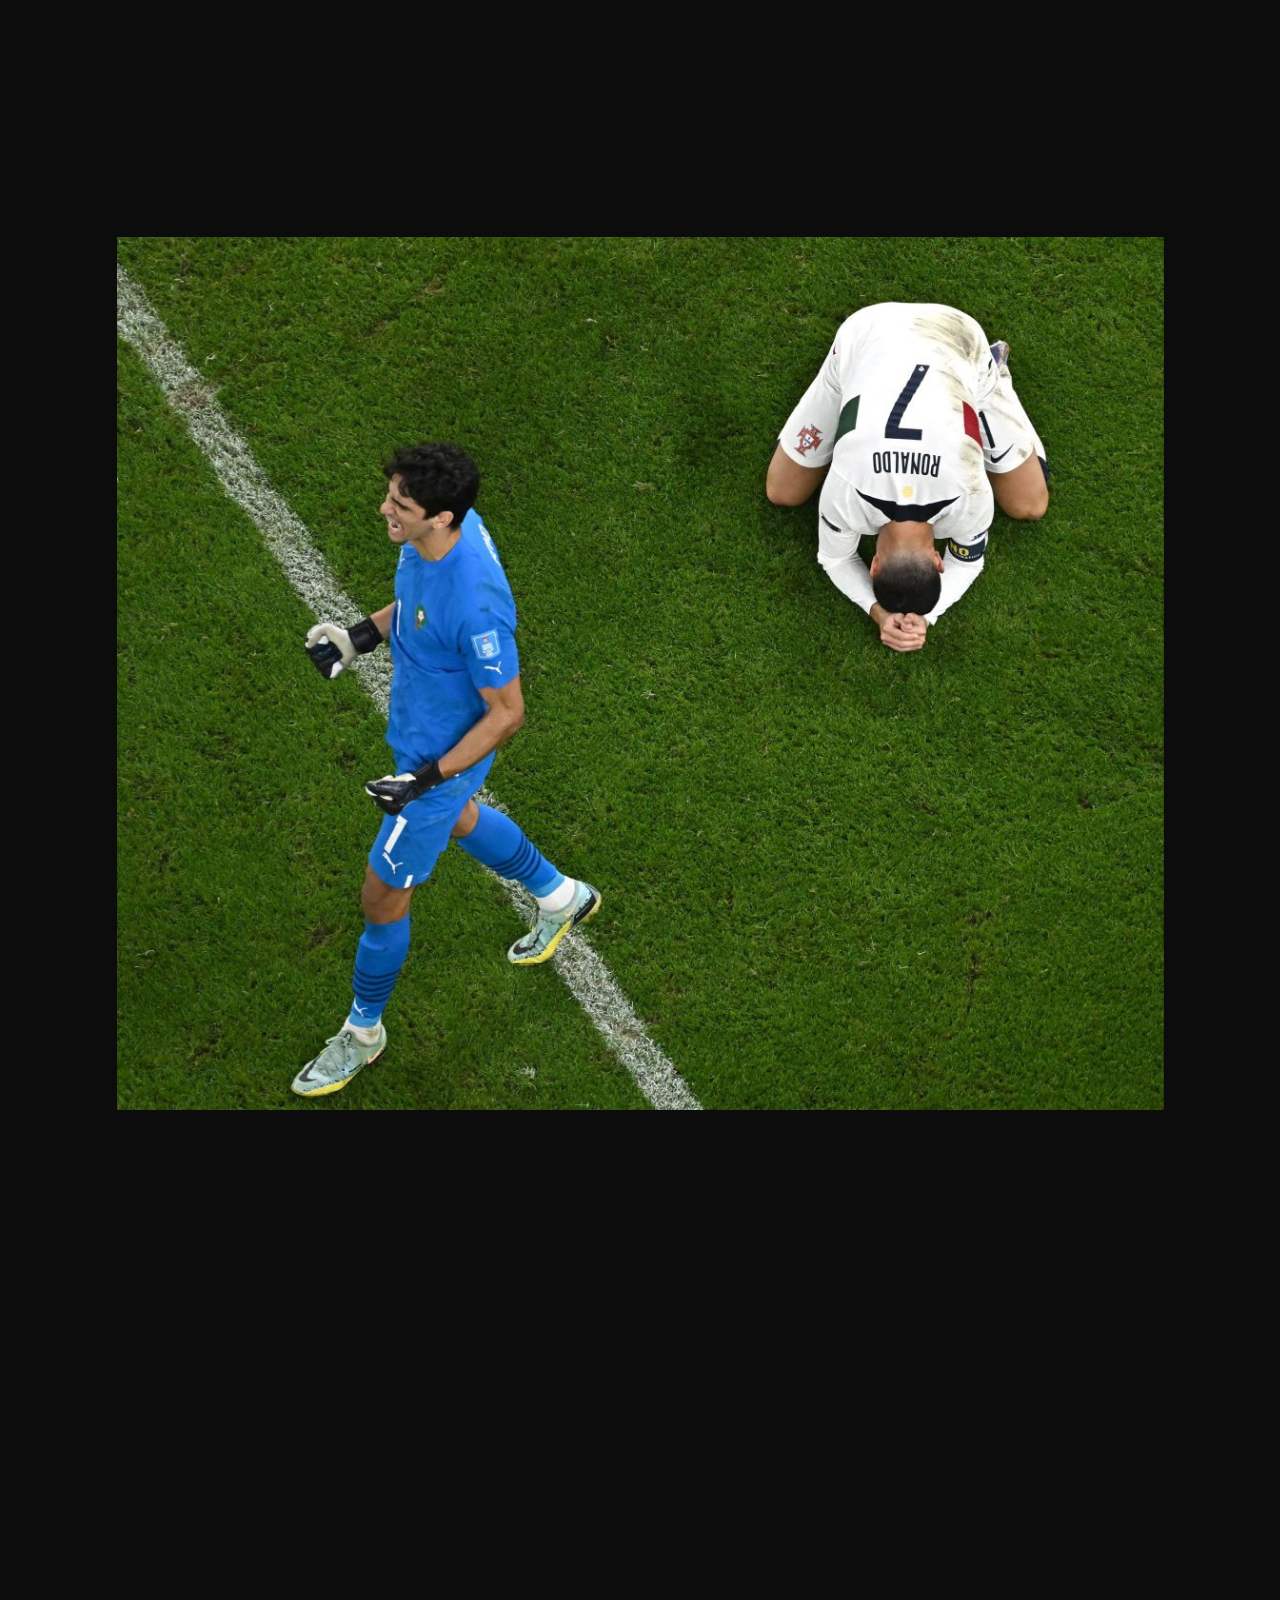
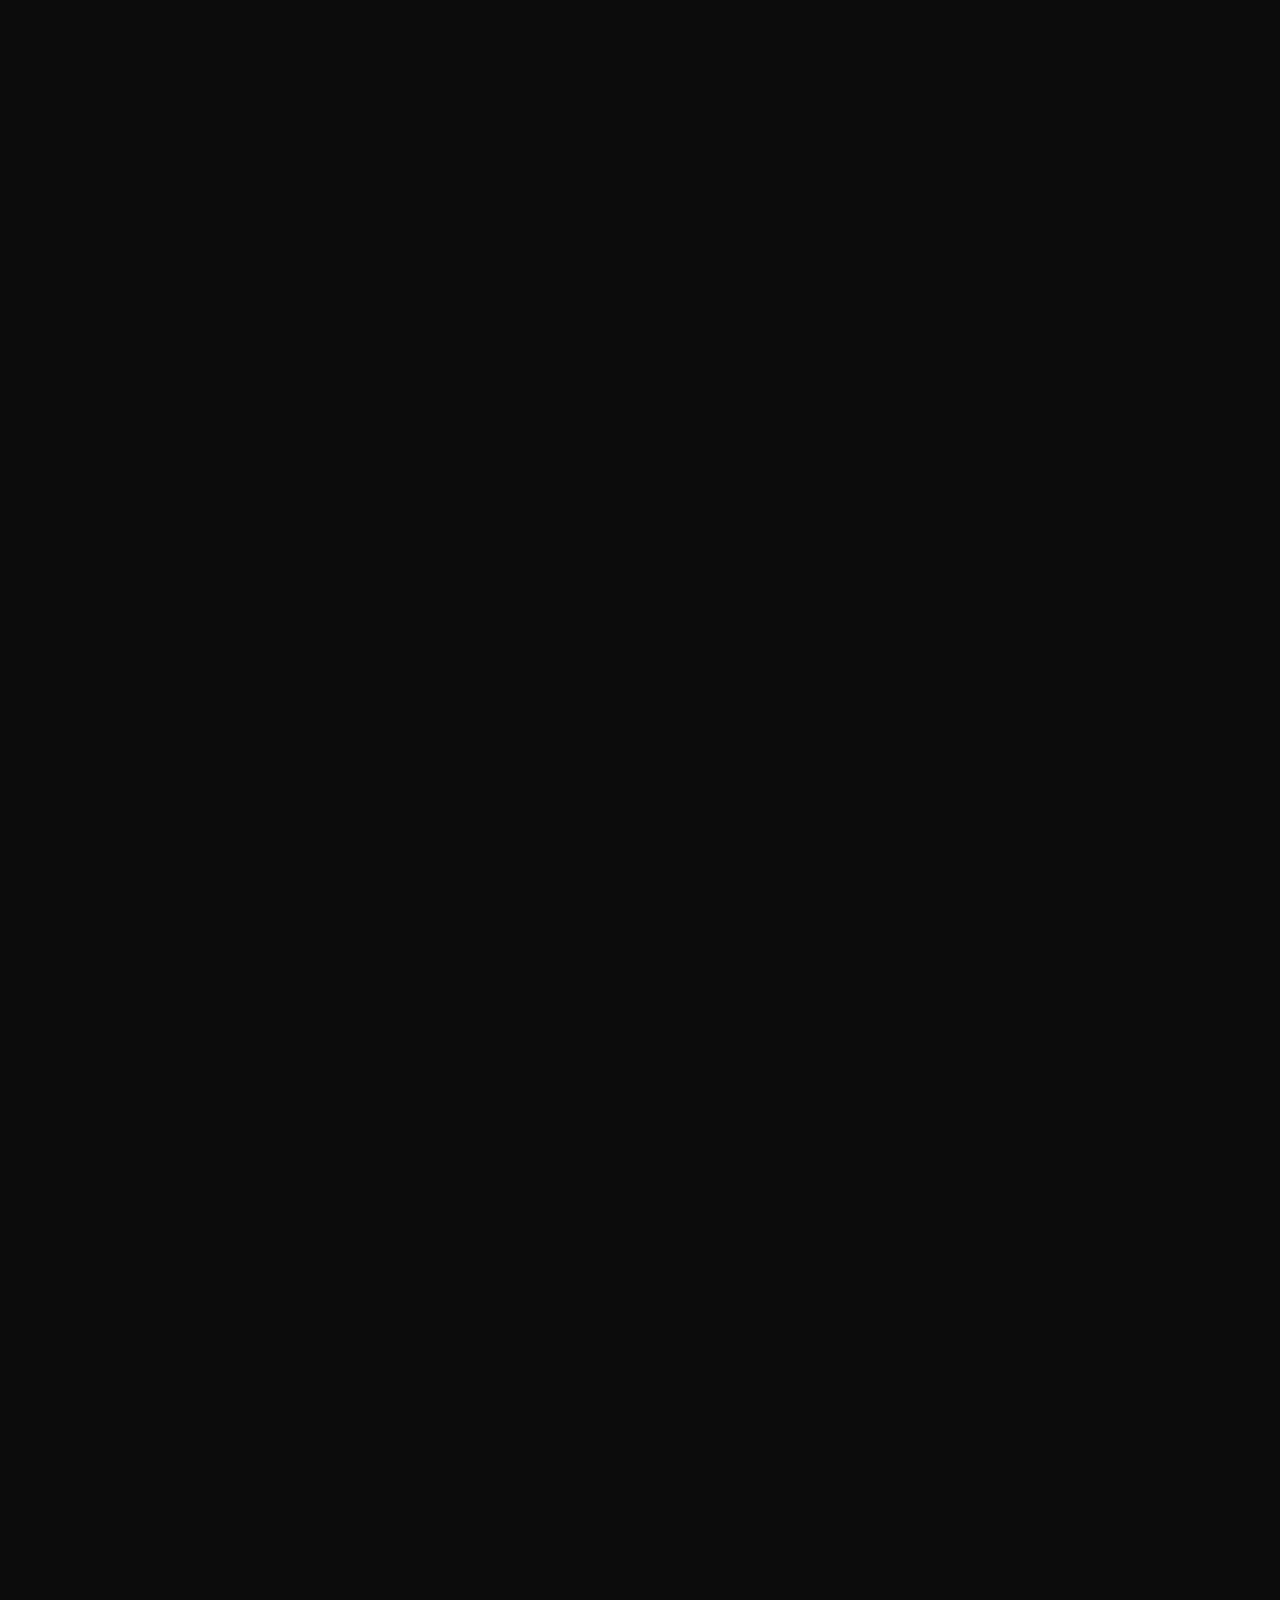
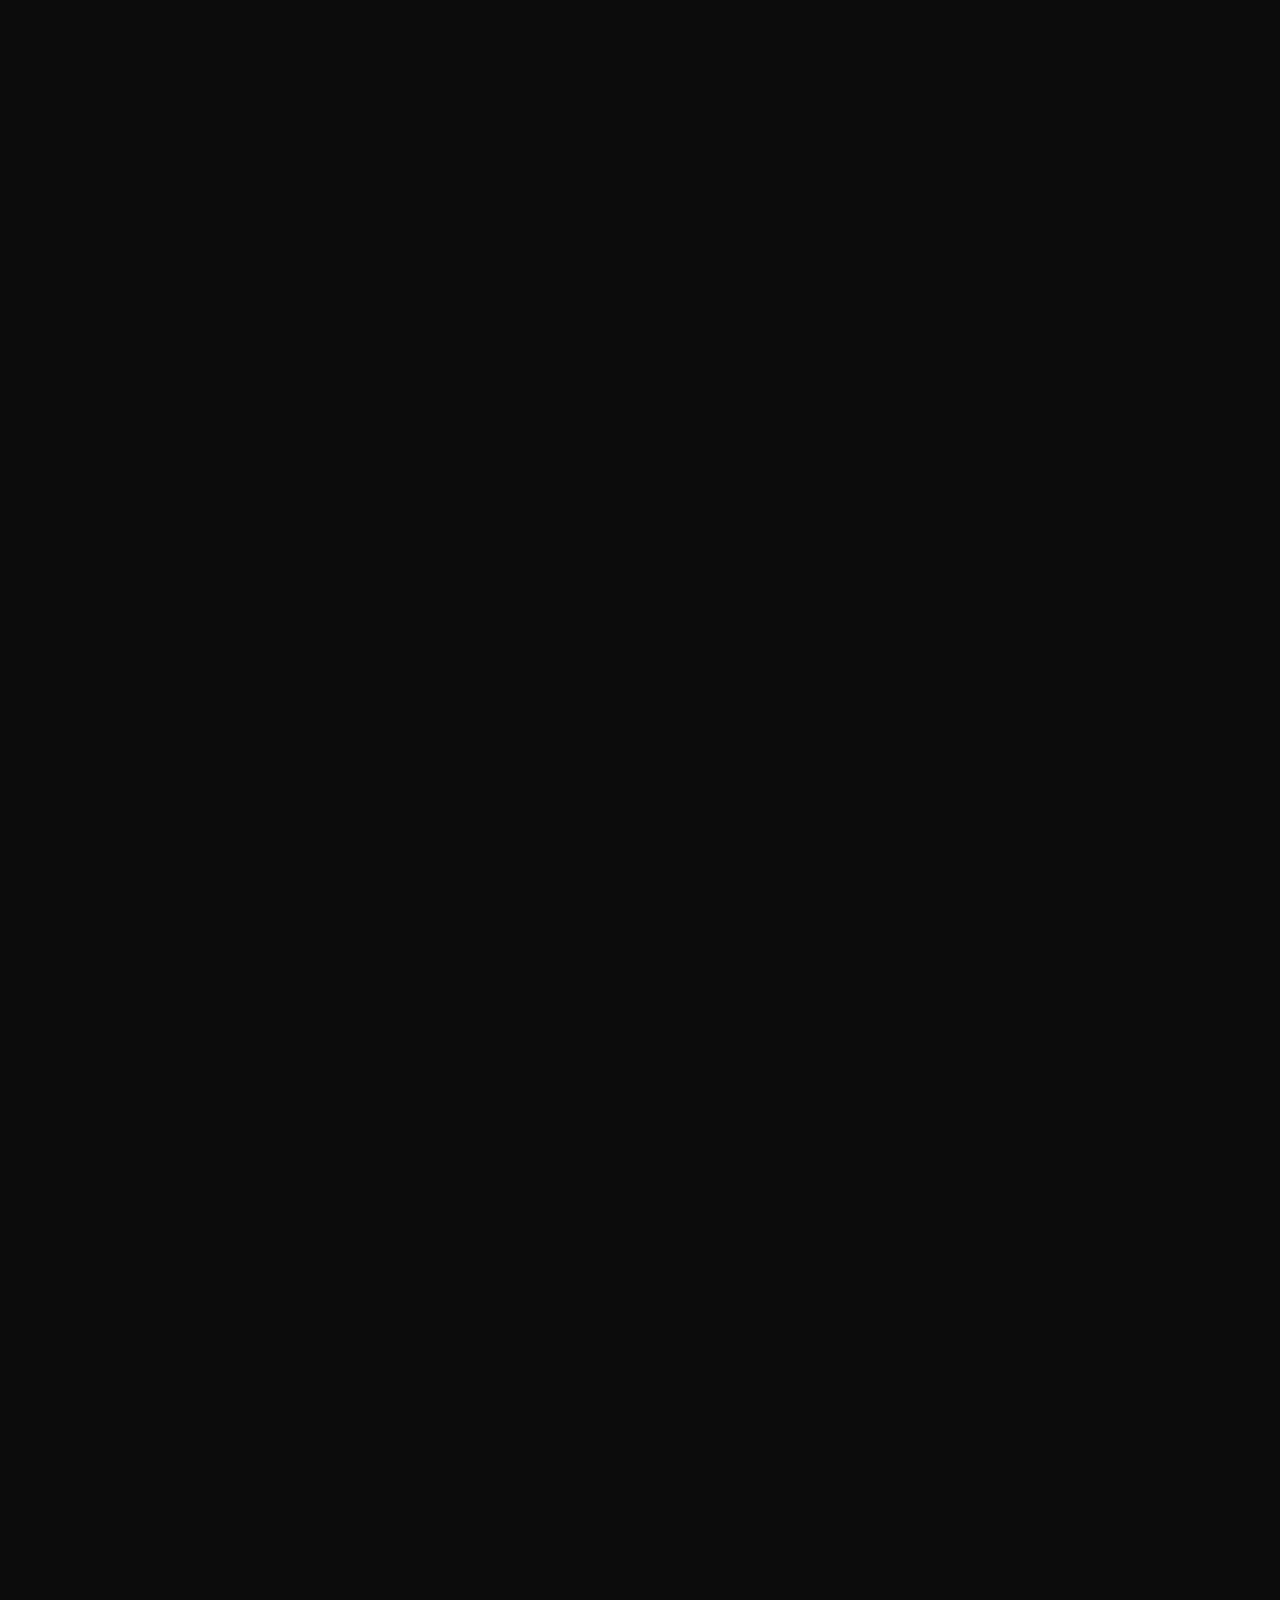
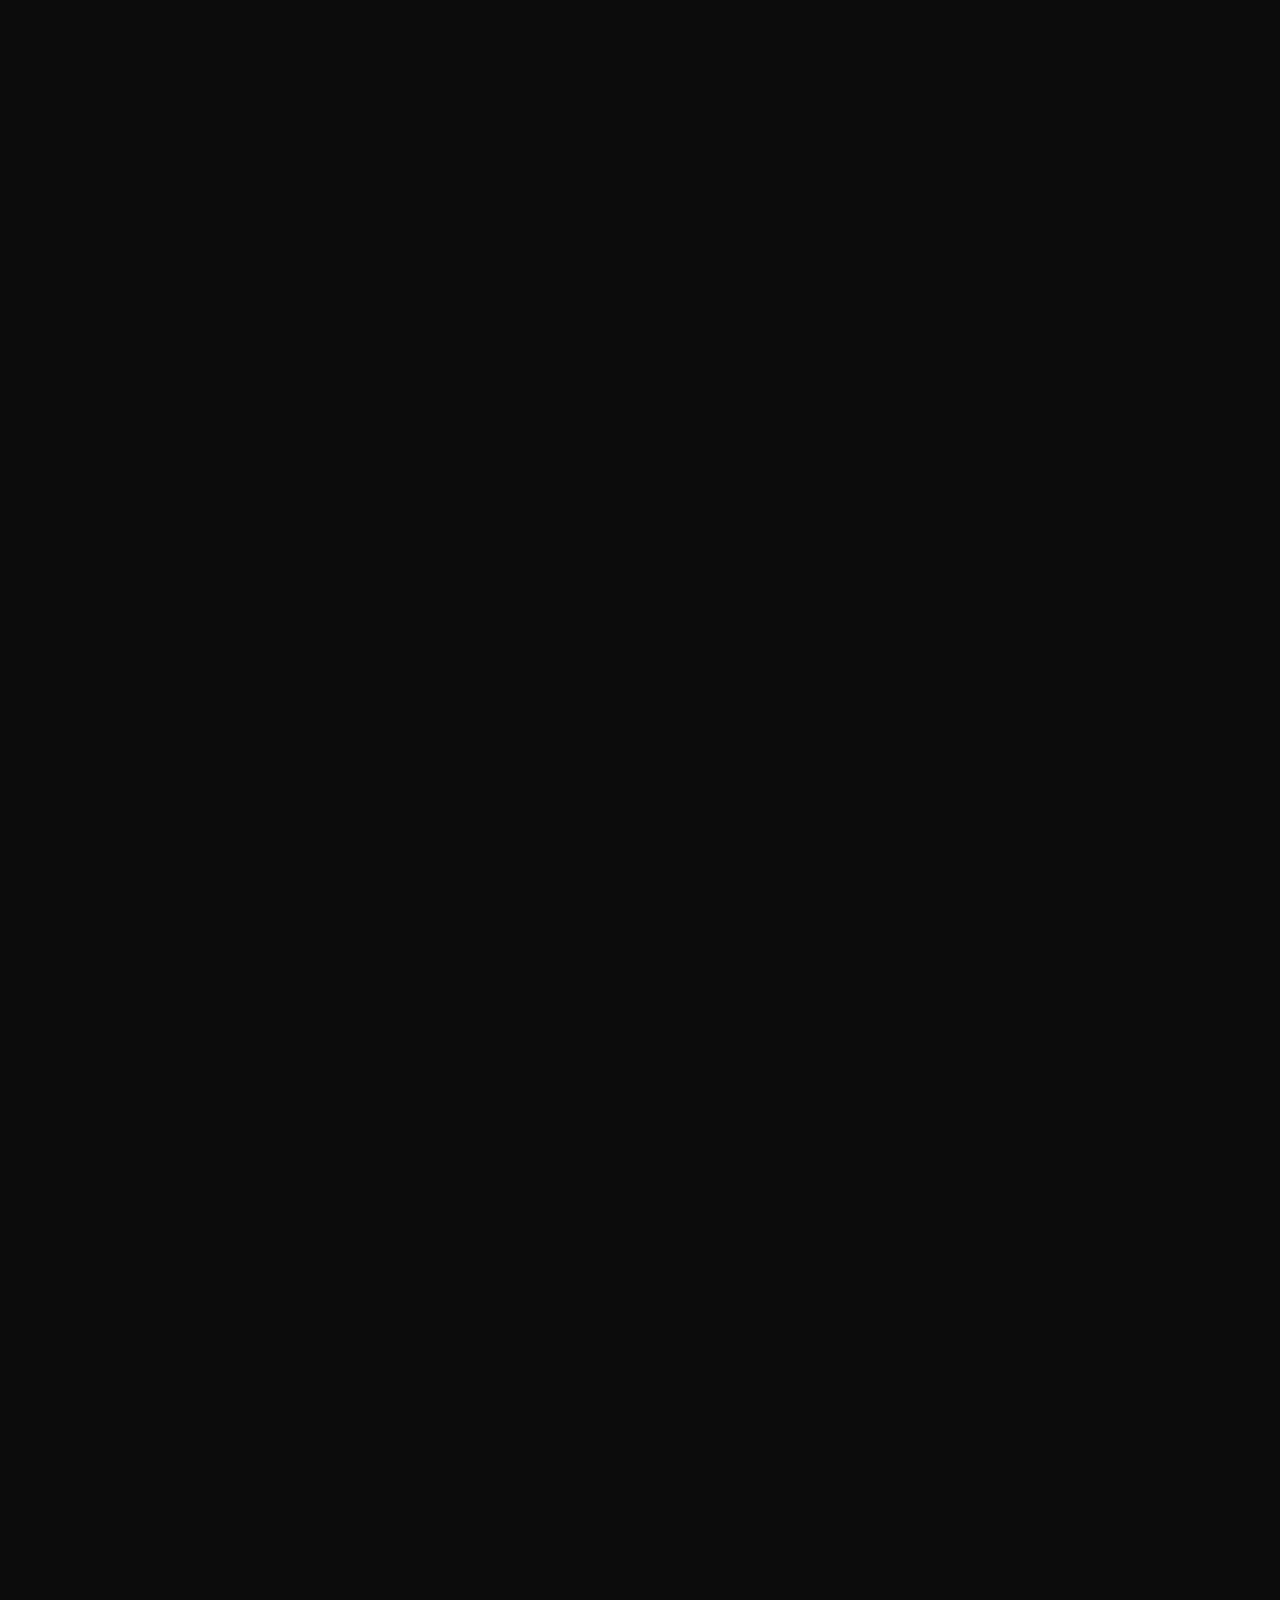
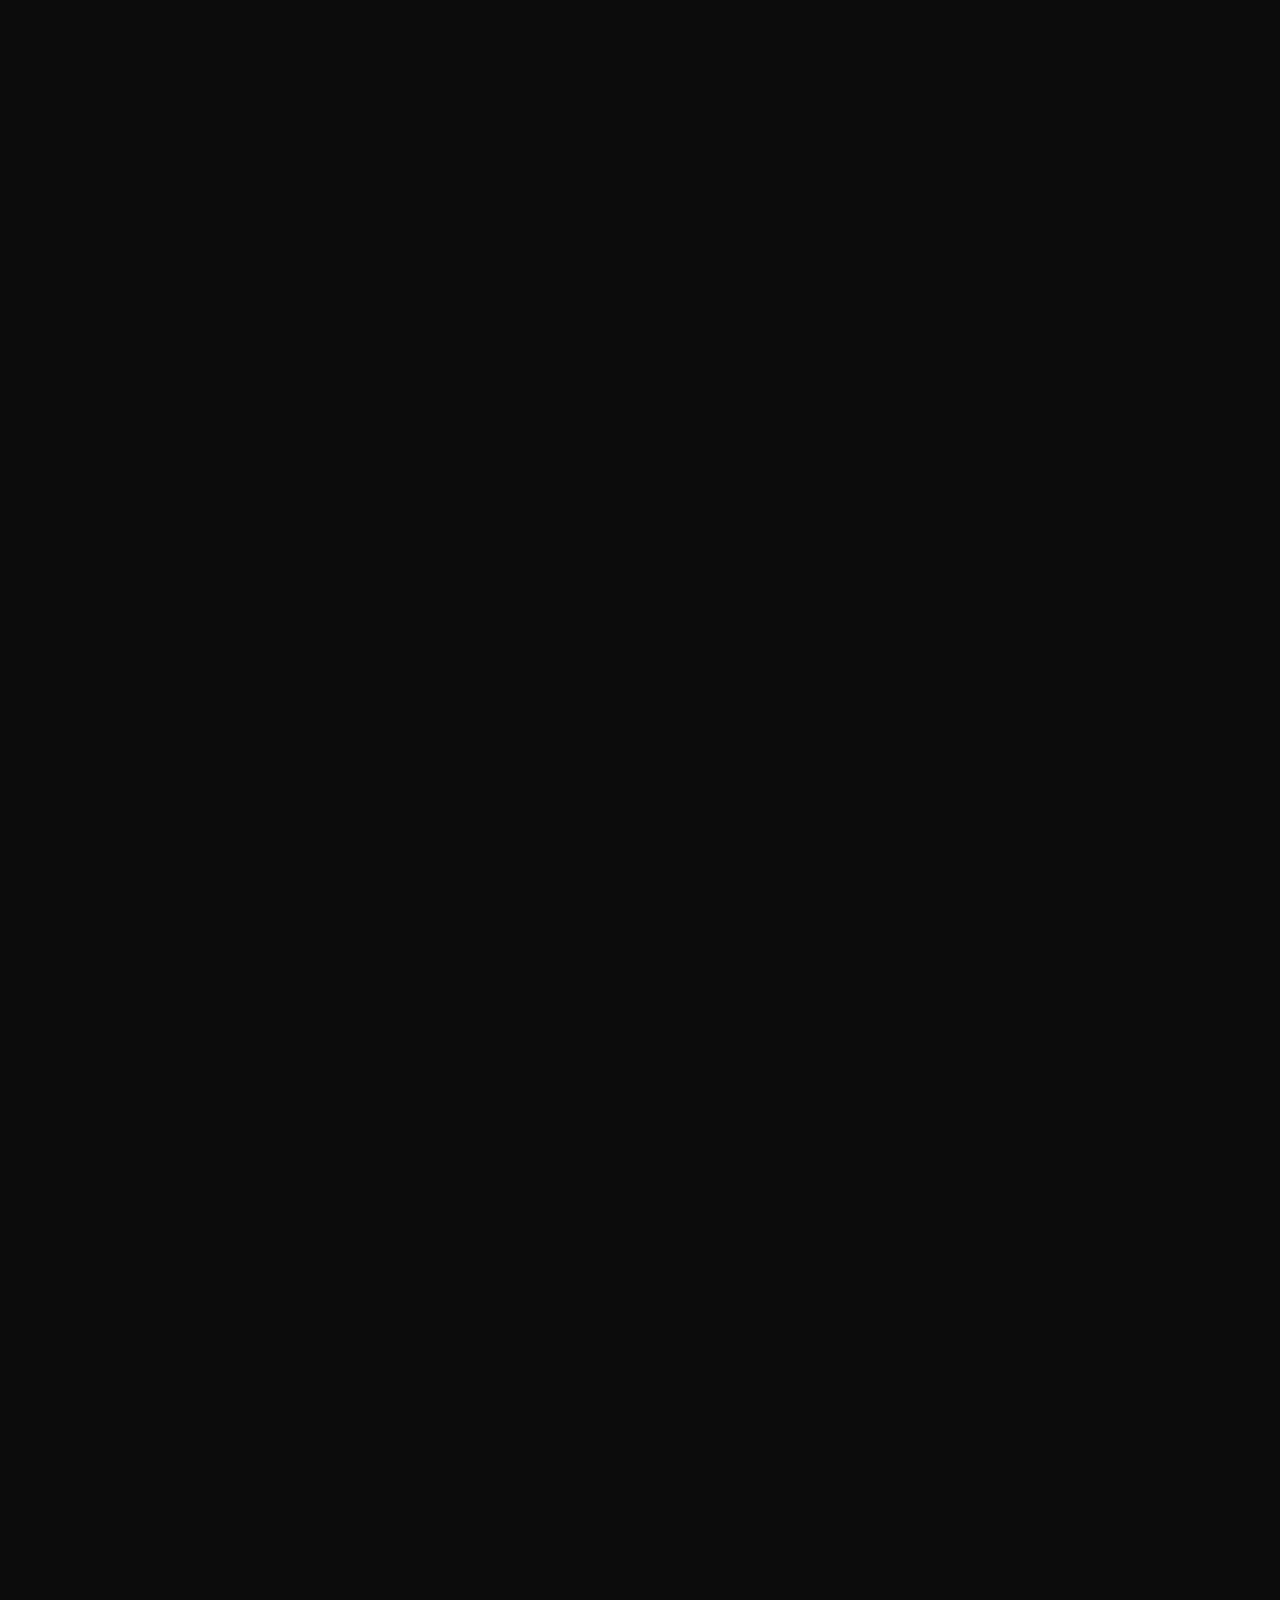
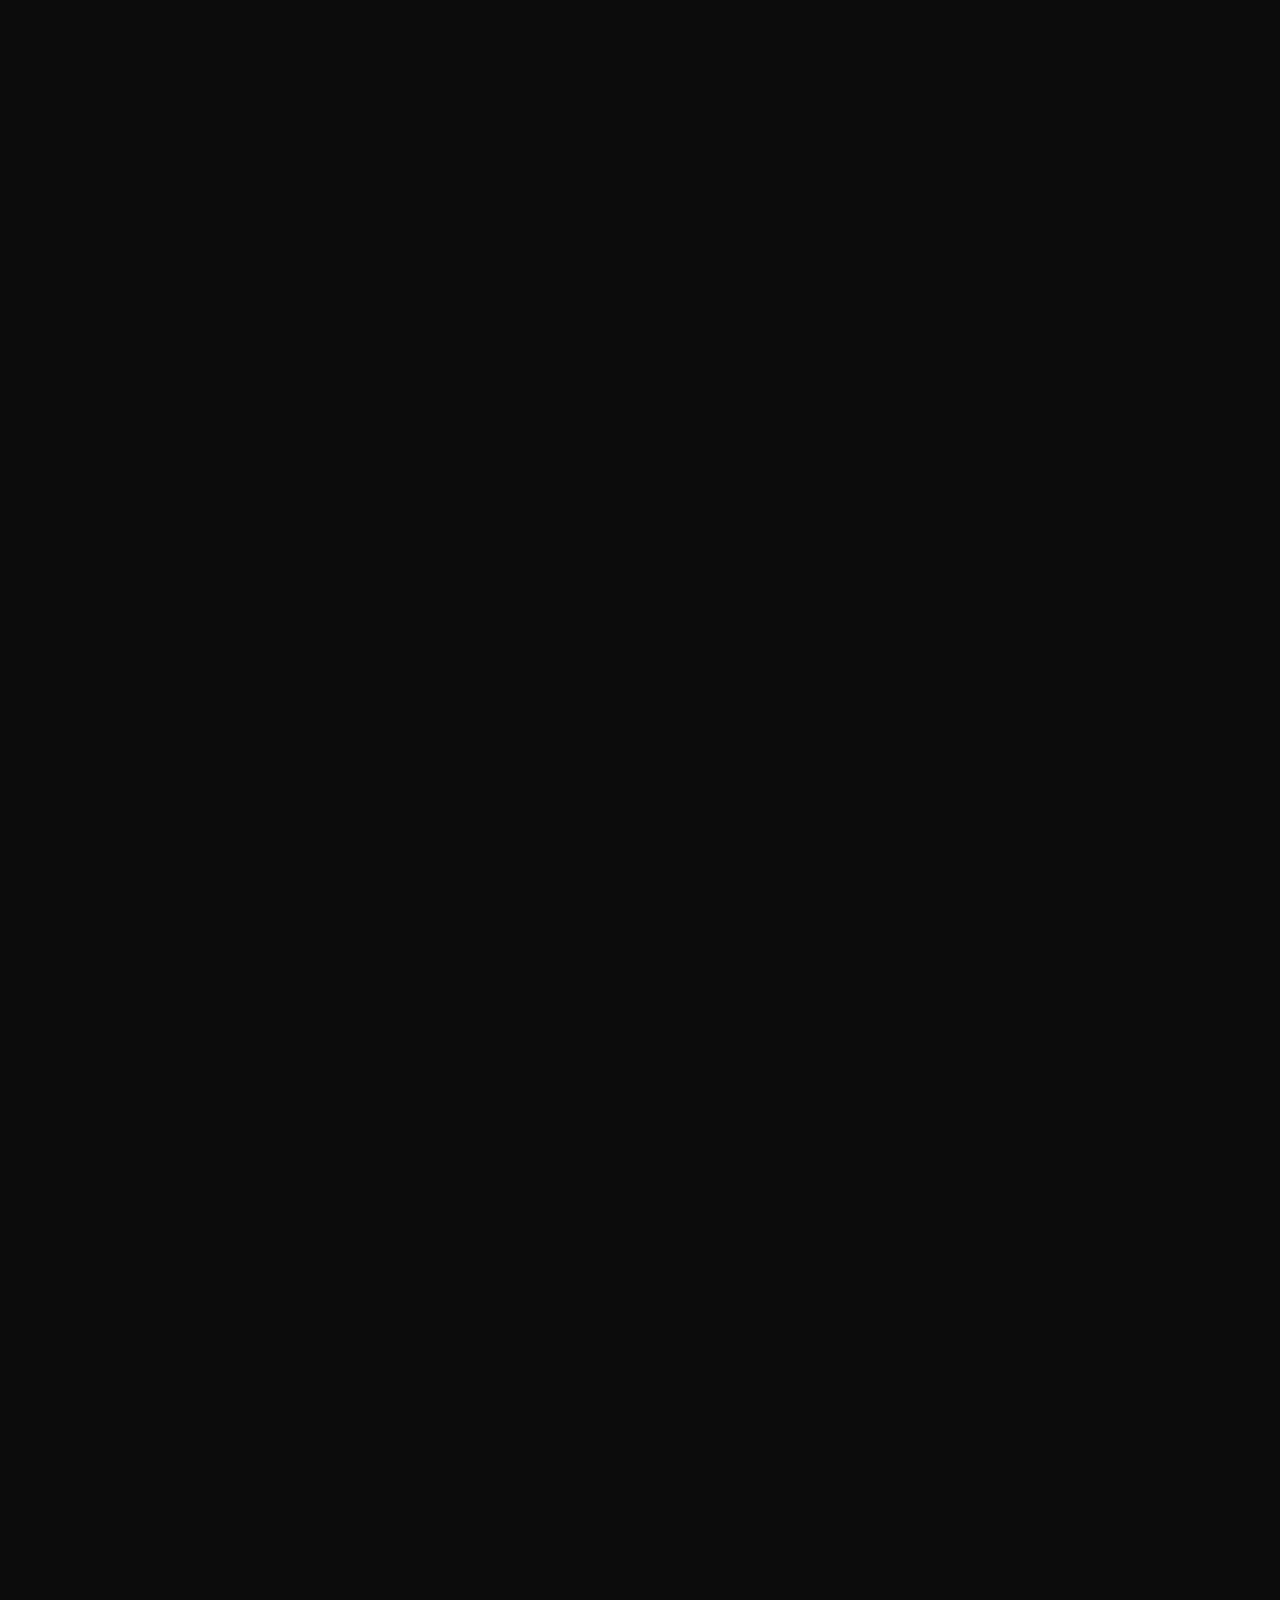
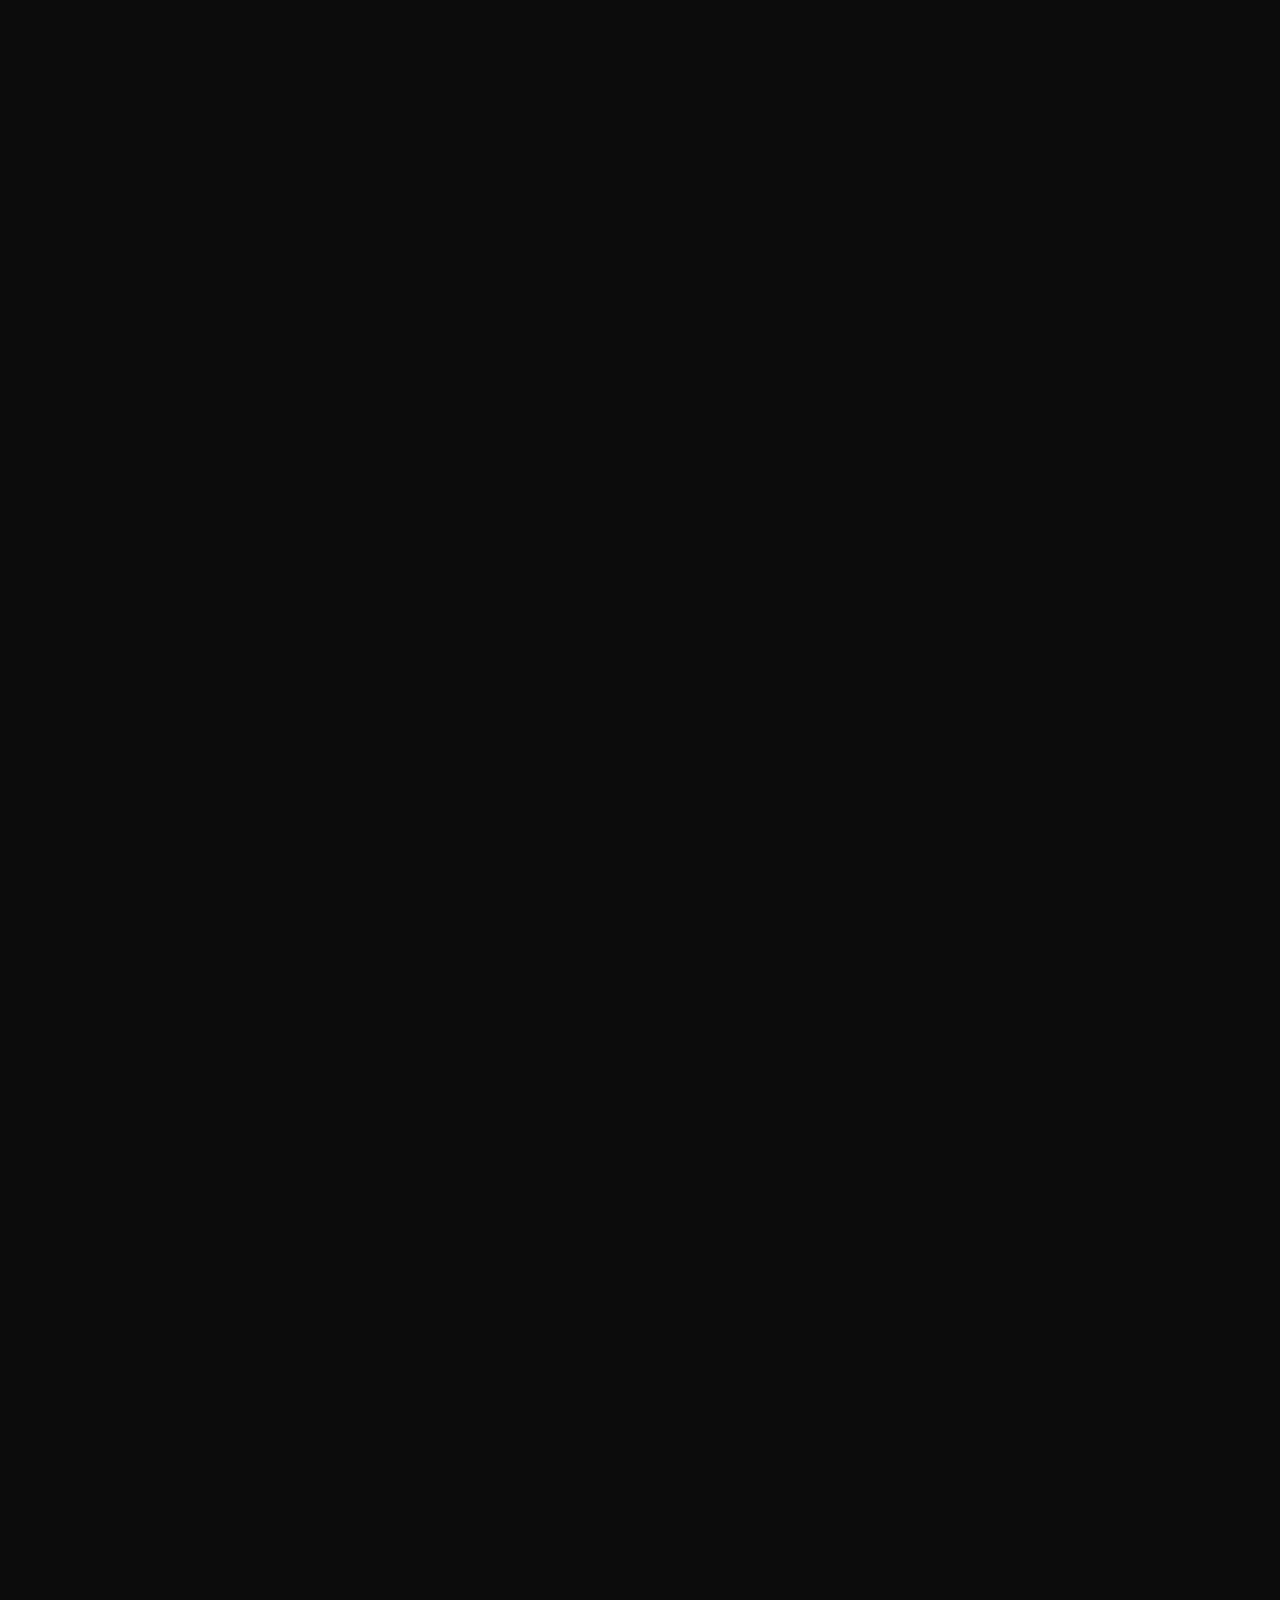
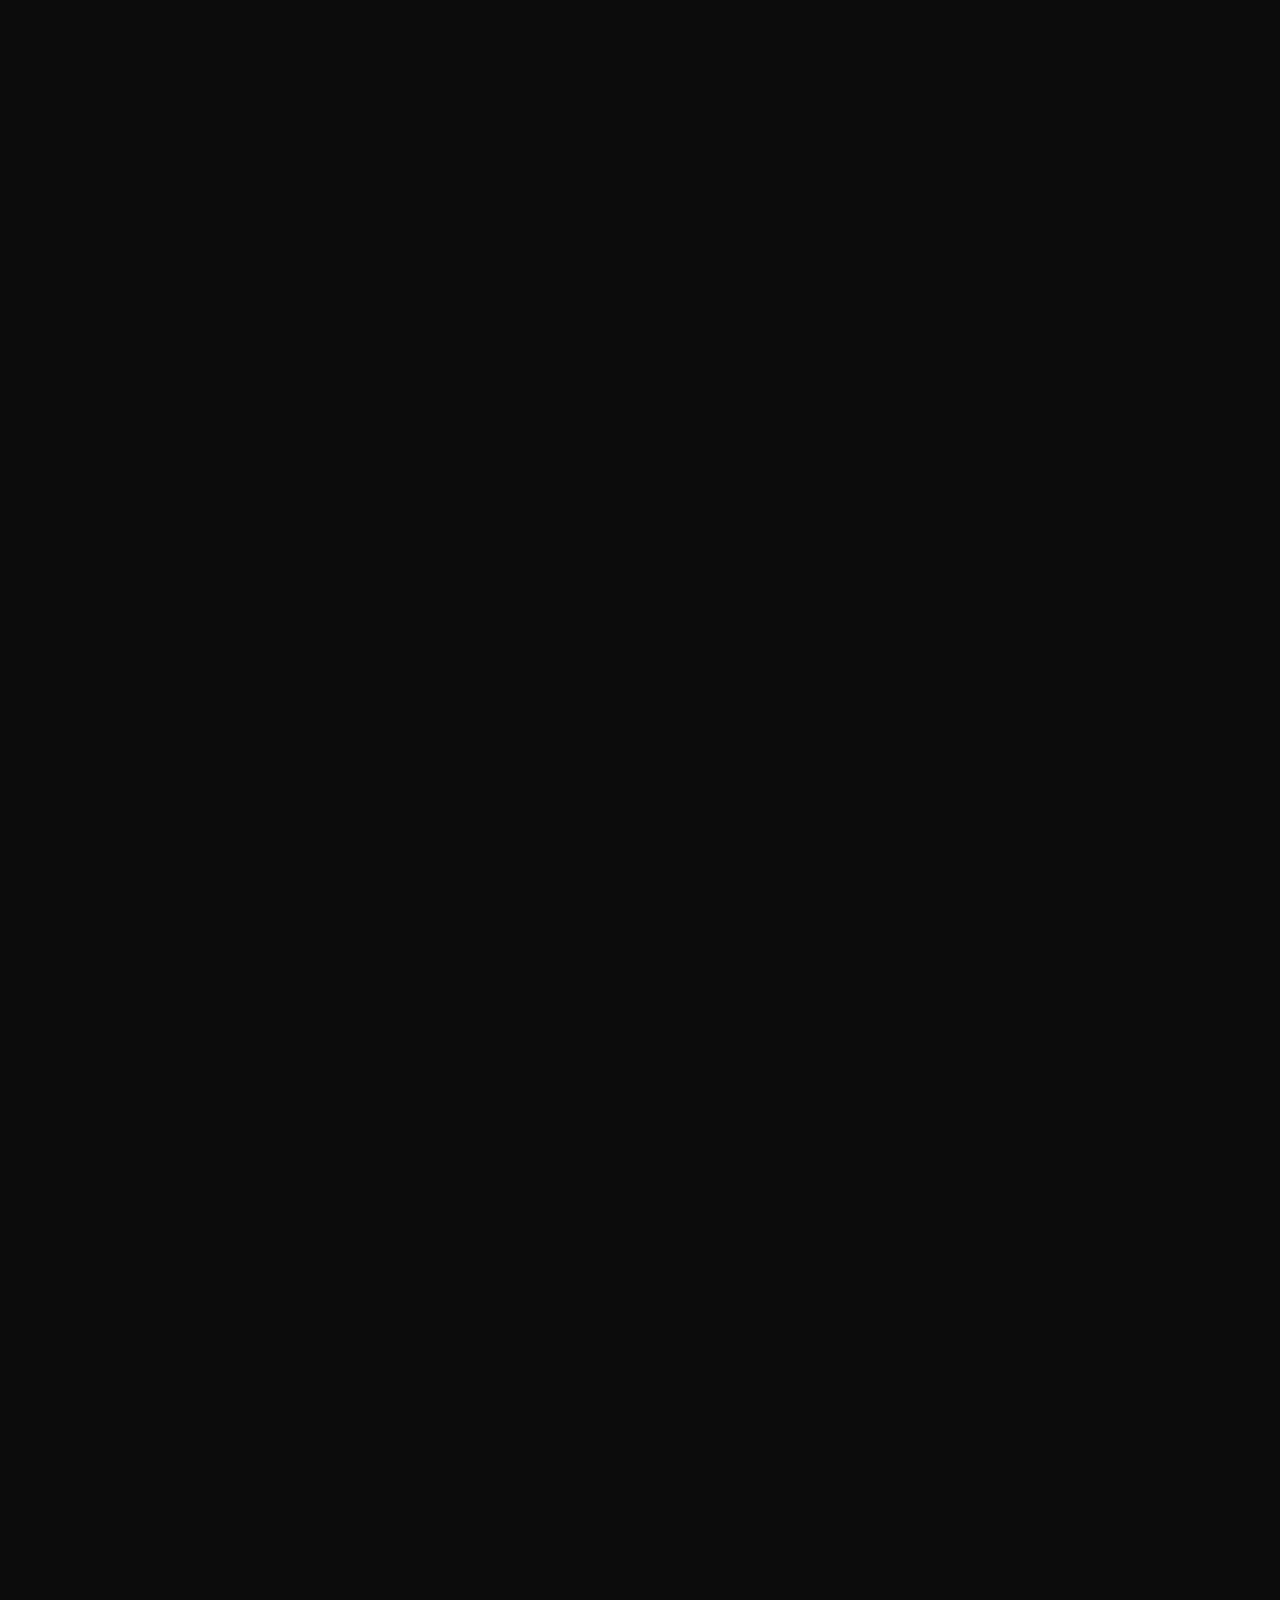
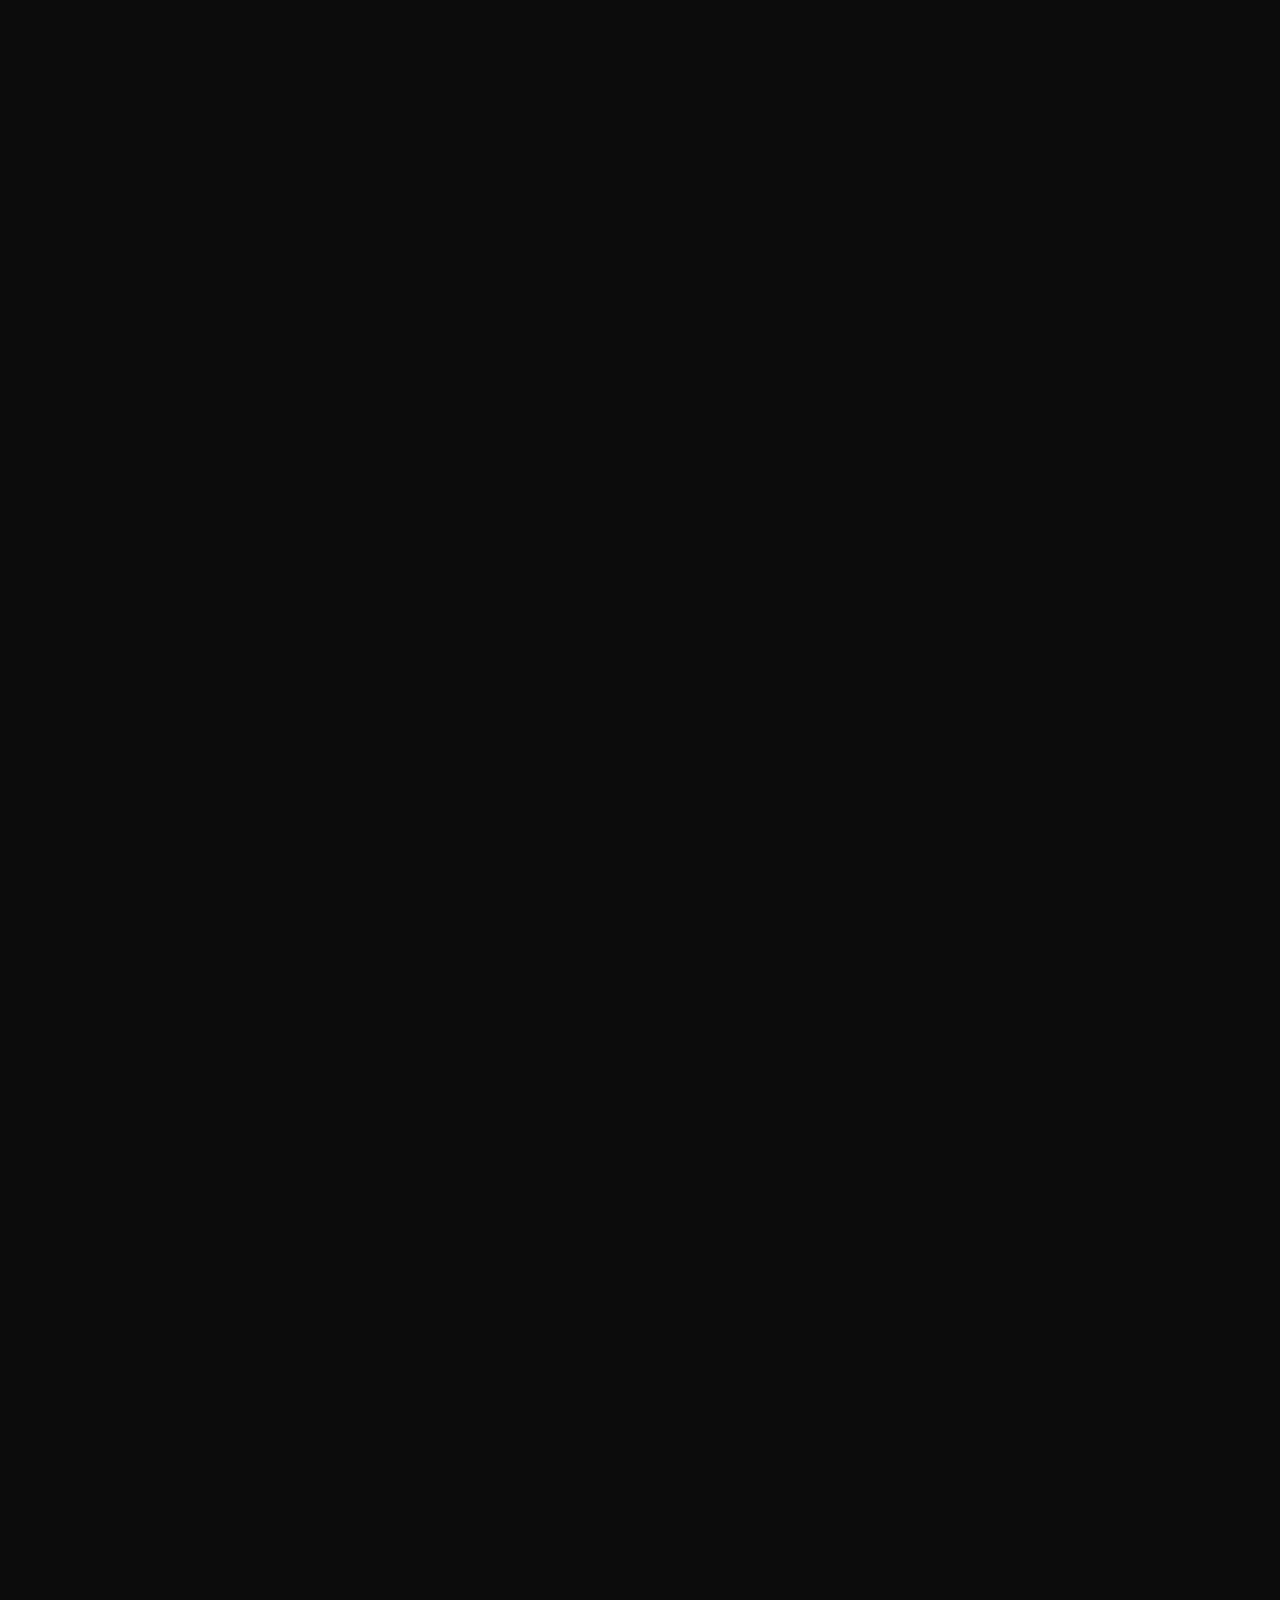
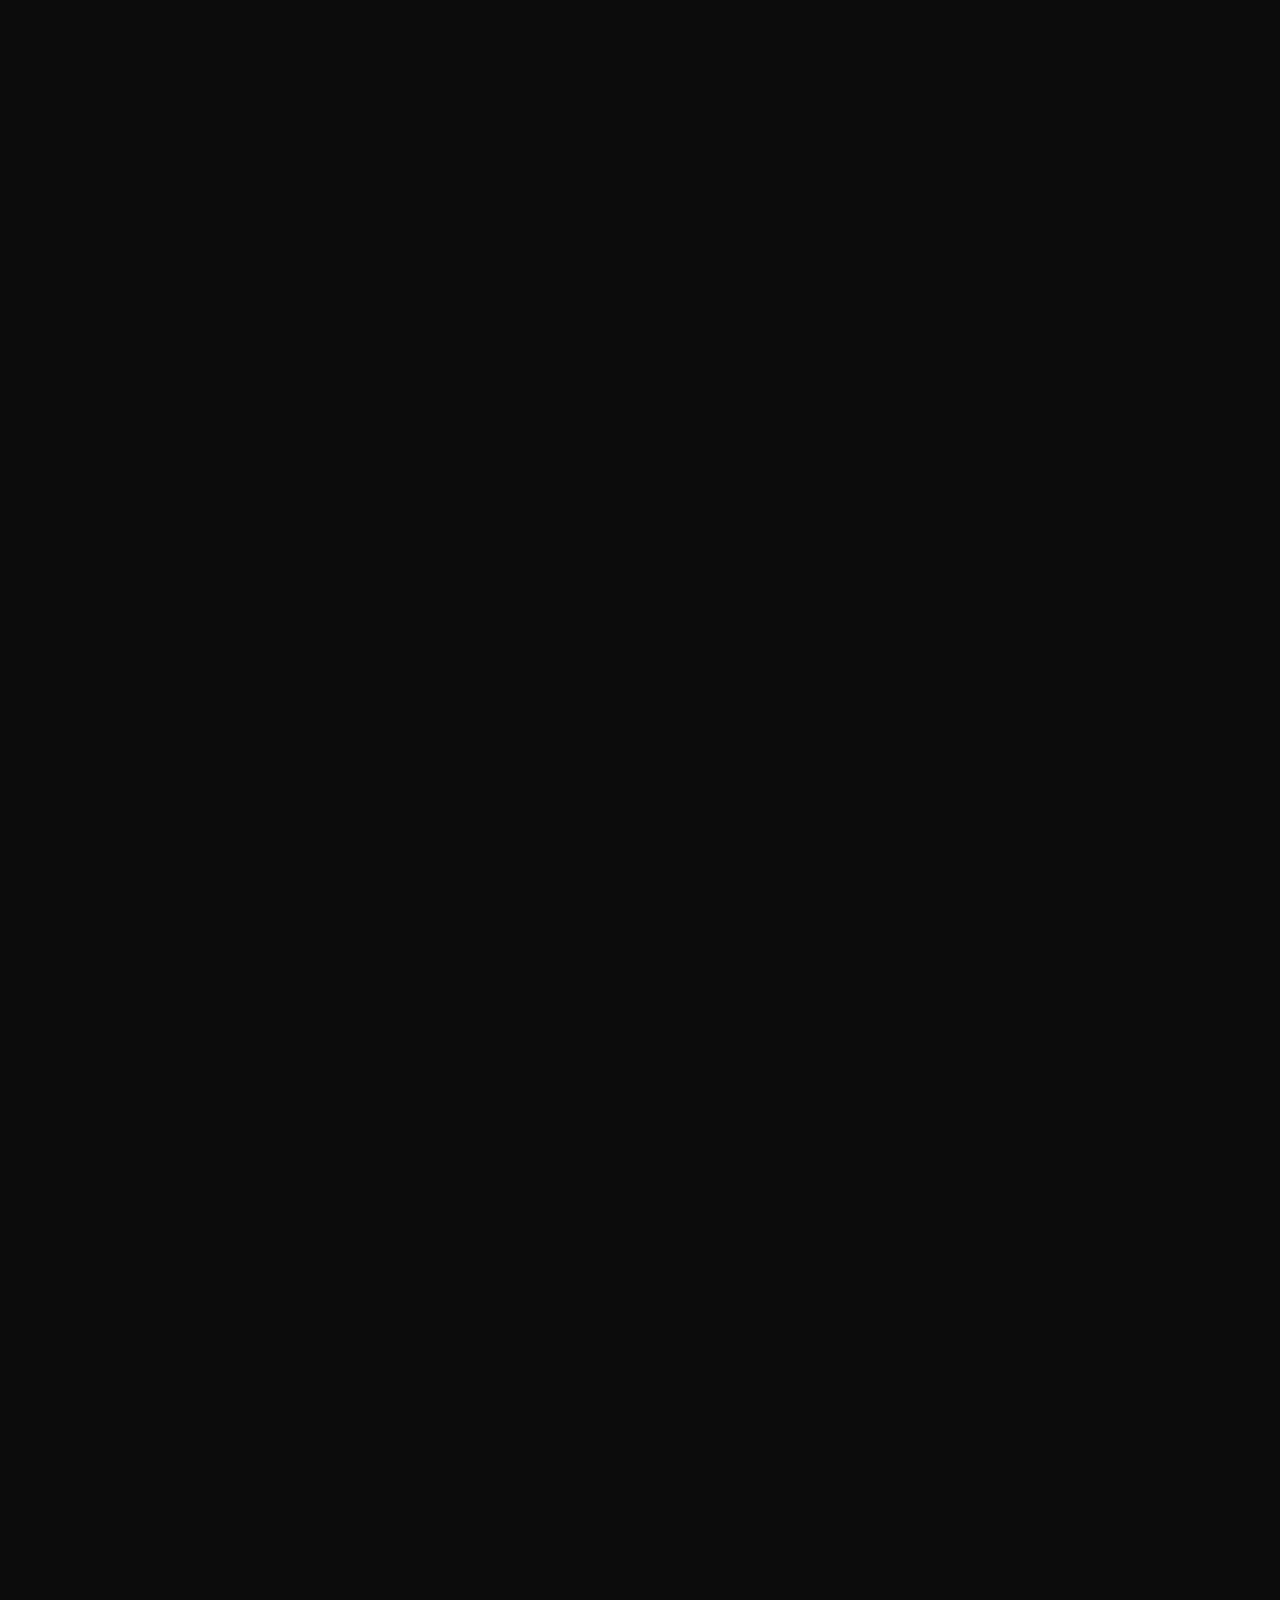
<file: index.html>
<!DOCTYPE html>
<html lang="en">
<head>
    <meta charset="UTF-8">
    <meta http-equiv="X-UA-Compatible" content="IE=edge">
    <meta name="viewport" content="width=device-width, initial-scale=1.0">
    <title>FIFA WC 22</title>
    <link rel="stylesheet" href="style.css">
    <link rel="preconnect" href="https://fonts.googleapis.com">
    <link rel="preconnect" href="https://fonts.gstatic.com" crossorigin>
    <link href="https://fonts.googleapis.com/css2?family=Archivo+Narrow:wght@700&display=swap" rel="stylesheet">
    <link rel="icon" type="image/png" sizes="32x32" href="/images/qatar_fav_icon.png">

</head>
<body>
    <div id="app">
        <div id="loaderFrame">
            <div id="loaderMask">
                <p class="loaderNum">
                    0'
                </p>
            </div>
        </div>
        <div id="perc">
            <p class="perc_text"> 0%</p>
        </div>
        
        <div id="container">
            <h1 class="project_title">
                <div class="mask_title">
                    <p class="text_title1"> SELECTED PHOTOS </p>
                </div>
                <div class="mask_title">
                    <p class="text_title2"> FOOTBALL WORLD CUP 2022 </p>
                </div>
            </h1>
        </div>
        
        
    </div>
    <div class="alert_mobile">
        <p>PLEASE, ROTATE YOUR DEVICE</p>
    </div>
    <script  src="./main.js"></script>
</body>
</html>
</file>
<file: style.css>
@import url('https://fonts.googleapis.com/css2?family=Archivo+Narrow:wght@700&display=swap');

* {
    margin: 0;
    padding: 0;
    overscroll-behavior: none;
}
.alert_mobile {
    background-color: #F5F5F5;
    position: fixed;
    top: 0;
    left:  0;
    width: 100vw;
    height: 100vh;
    display: flex;
    justify-content: center;
    align-items: center;
    font-family: 'Archivo Narrow';
    z-index: 9999;
}
#loaderFrame{
    position: absolute;
    top: 0;
    left: 0;
    display: flex;
    align-items: center;
    justify-content: center;
    width: 100vw;
    height: 100vh;
    background-color: #F5F5F5;;
}
#loaderMask{
    overflow: hidden;
}
.loaderNum{

    font-size: 200px;
    font-family: 'Archivo Narrow';
    color: #0c0c0c;;
    transition: transform 900ms cubic-bezier(0.42, 0, 0.58, 1);
}
#container {
    position: absolute;
    background-color: #0c0c0c;
    top: 0;
    left: 0;
    will-change: transform;
    transform: translate3d(0, 100vh, 0);
    transition: transform 1500ms cubic-bezier(0.42, 0, 0.58, 1);
    width: 100vw;
    display: flex;
    flex-direction: column;
    justify-content: center;
    align-items: center;
}
.imgFrame {
    background-repeat: no-repeat;
    background-size: cover;
    background-position: center;

}
#perc {
    position: fixed;
    opacity: 0;
    bottom: 10%;
    right: 1%;
    font-size: 25px;
    z-index: 9999;
    transition: opacity 1000ms;
    font-family: 'Archivo Narrow';
    color: #F5F5F5;
}
.project_title {
    font-family: 'Archivo Narrow';
    color: #F5F5F5;
    margin-top: 51px;
    margin-bottom: 100px;
    text-align: center;
}
.mask_title{
    overflow: hidden;
}
.text_title1 {
    will-change: transform;
    transition:  transform 800ms cubic-bezier(0.42, 0, 0.58, 1);
    transform: translate3d(0, 101%, 0);
}
.text_title2 {
    will-change: transform;
    transition:  transform 800ms cubic-bezier(0.42, 0, 0.58, 1);
    transform: translate3d(0, 101%, 0);
}
</file>
